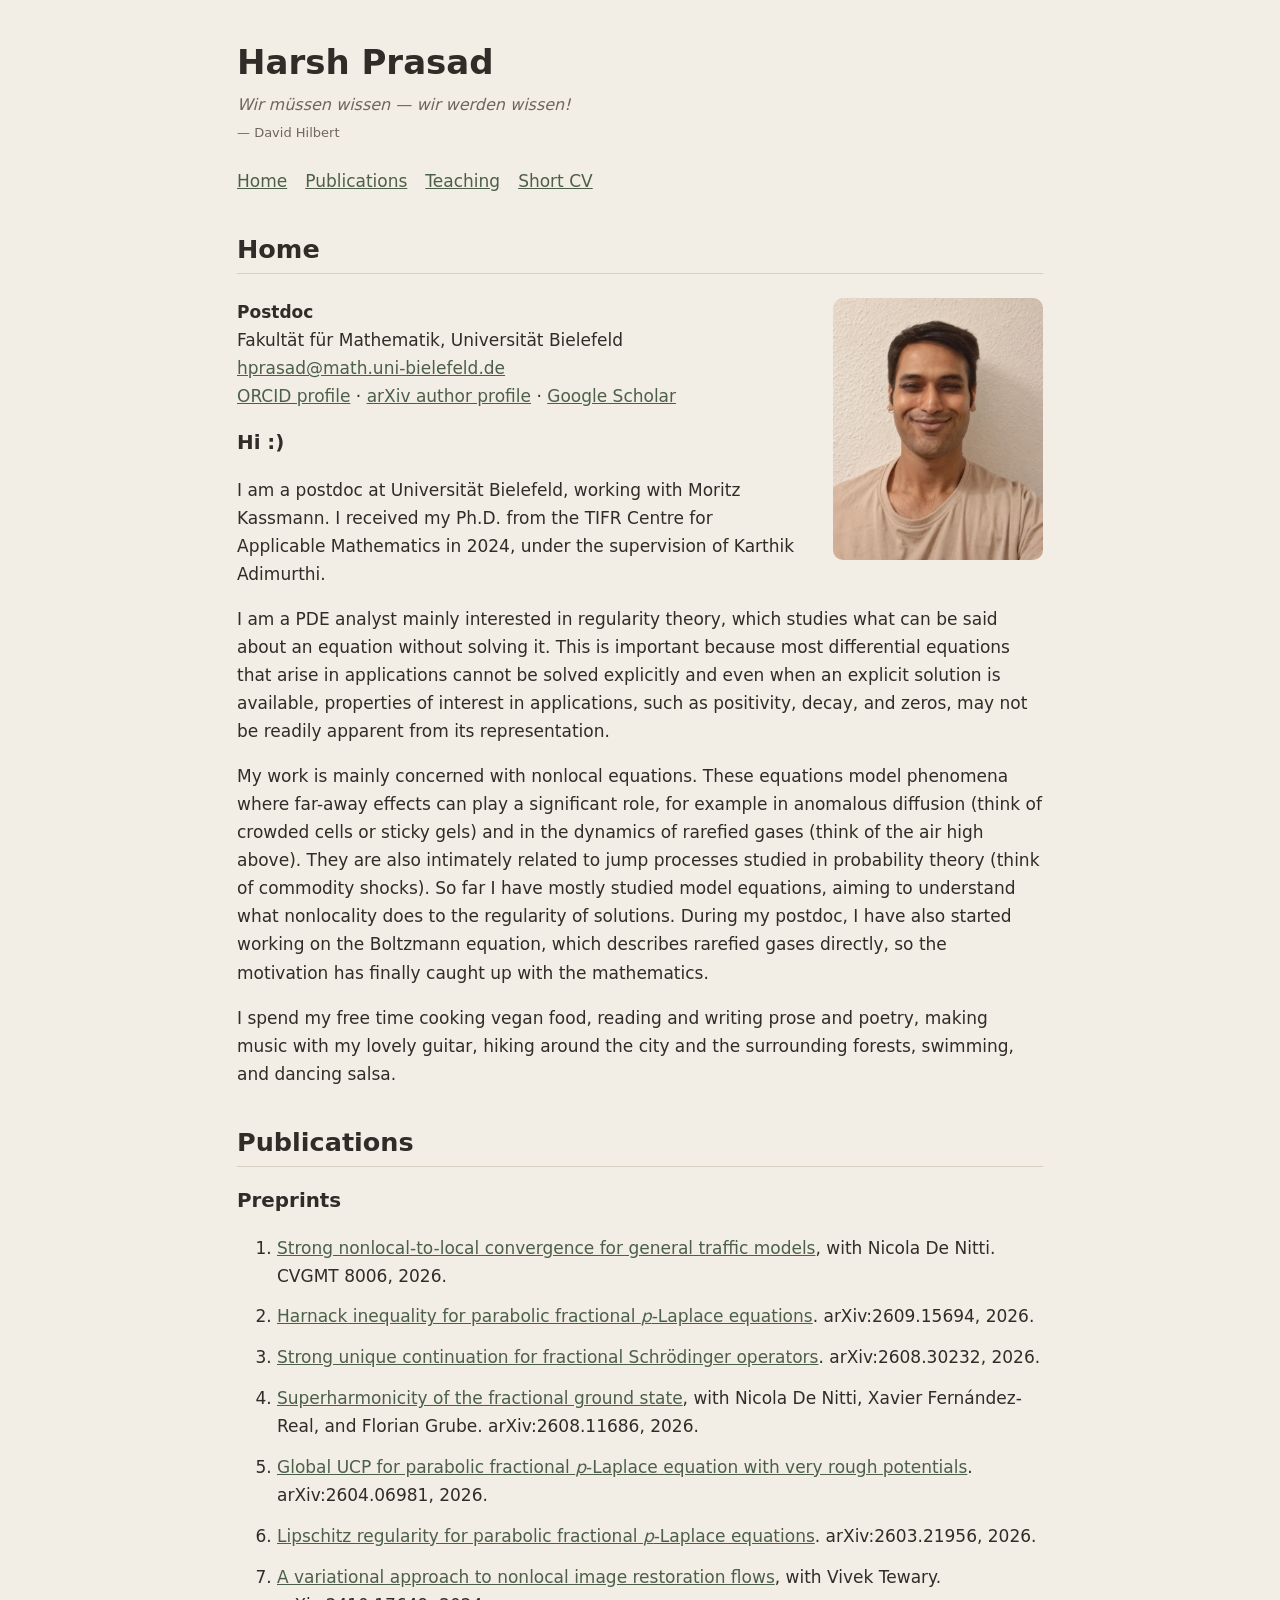
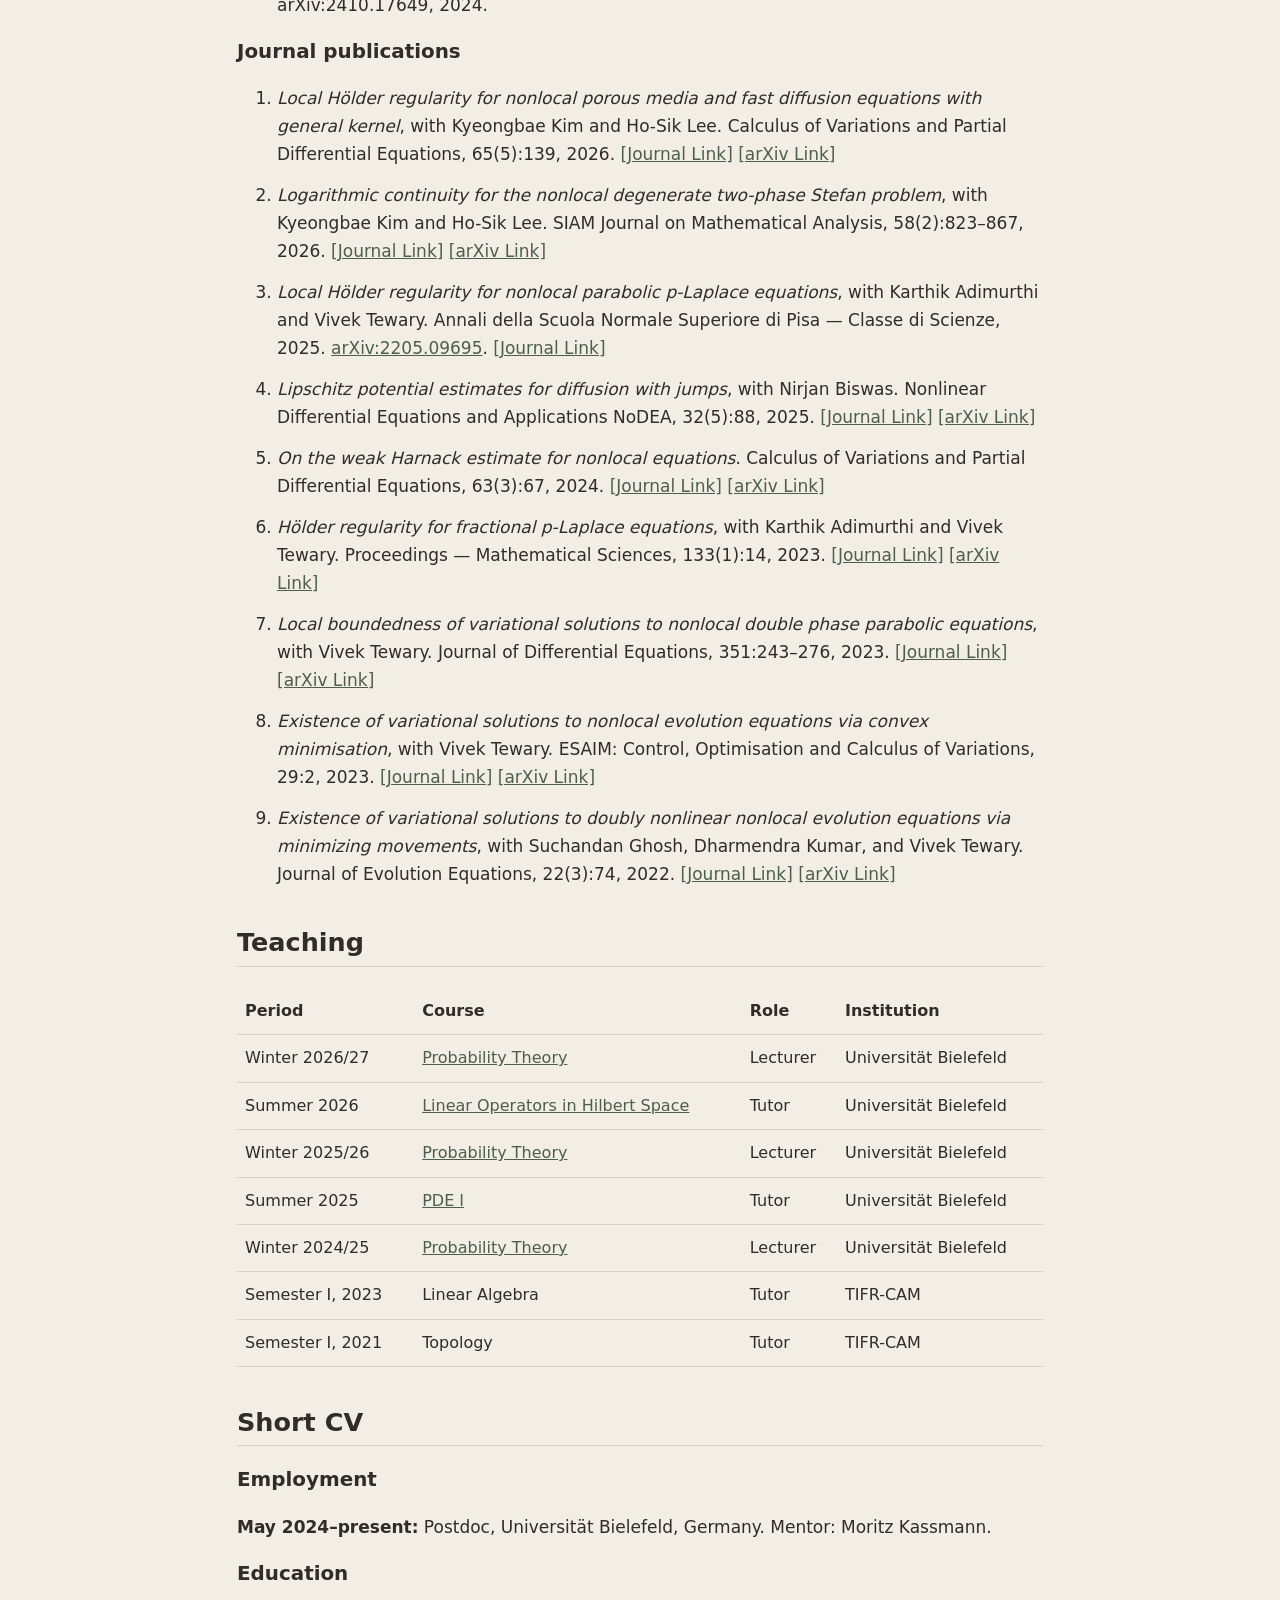
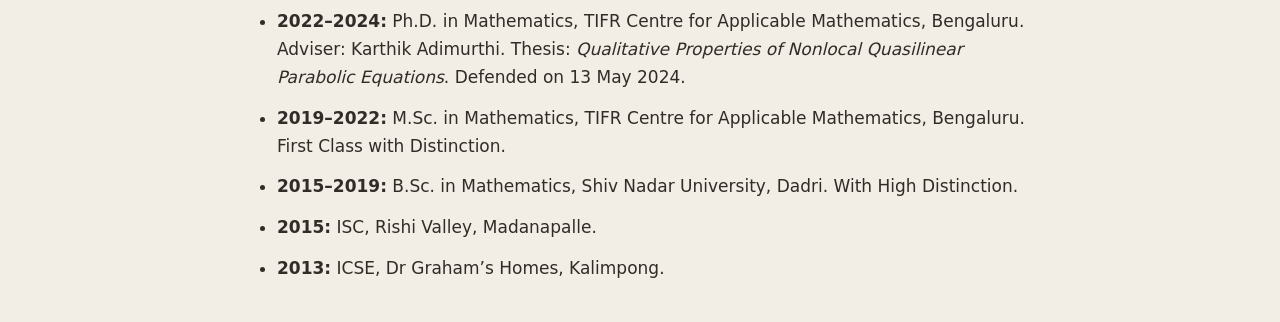
<file: index.html>
<!doctype html>
<html lang="en-GB">
<head>
<meta charset="utf-8">
<meta name="viewport" content="width=device-width, initial-scale=1">
<title>Harsh Prasad — Academic Profile</title>
<link rel="stylesheet" href="style.css?v=20261026-warm-palette">
<style>
html, body { background-color: #F2EDE5; }
</style>
</head>
<body>
<h1>Harsh Prasad</h1>
<blockquote class="motto" lang="de">
<p>Wir müssen wissen — wir werden wissen!</p>
<footer>— David Hilbert</footer>
</blockquote>

<nav aria-label="Section navigation"><a href="#home">Home</a><a href="#publications">Publications</a><a href="#teaching">Teaching</a><a href="#cv">Short CV</a></nav>
<section id="home">
<h2>Home</h2>
<div class="profile-intro">
<div class="profile-text">
<p><strong>Postdoc</strong><br>Fakultät für Mathematik, Universität Bielefeld<br><a href="mailto:hprasad@math.uni-bielefeld.de">hprasad@math.uni-bielefeld.de</a><br><a href="https://orcid.org/0009-0002-7082-5289" rel="me">ORCID profile</a> · <a href="https://arxiv.org/a/prasad_h_1" rel="me">arXiv author profile</a> · <a href="https://scholar.google.com/citations?user=RDR32EUAAAAJ" rel="me">Google Scholar</a></p>
<h3>Hi :)</h3>
<p>I am a postdoc at Universität Bielefeld, working with Moritz Kassmann. I received my Ph.D. from the TIFR Centre for Applicable Mathematics in 2024, under the supervision of Karthik Adimurthi.</p>
</div>
<img class="profile-portrait" src="images/harsh-prasad-portrait.webp" alt="Portrait of Harsh Prasad" width="600" height="750" decoding="async">
</div>
<p>I am a PDE analyst mainly interested in regularity theory, which studies what can be said about an equation without solving it. This is important because most differential equations that arise in applications cannot be solved explicitly and even when an explicit solution is available, properties of interest in applications, such as positivity, decay, and zeros, may not be readily apparent from its representation.</p>
<p>My work is mainly concerned with nonlocal equations. These equations model phenomena where far-away effects can play a significant role, for example in anomalous diffusion (think of crowded cells or sticky gels) and in the dynamics of rarefied gases (think of the air high above). They are also intimately related to jump processes studied in probability theory (think of commodity shocks). So far I have mostly studied model equations, aiming to understand what nonlocality does to the regularity of solutions. During my postdoc, I have also started working on the Boltzmann equation, which describes rarefied gases directly, so the motivation has finally caught up with the mathematics.</p>
<p>I spend my free time cooking vegan food, reading and writing prose and poetry, making music with my lovely guitar, hiking around the city and the surrounding forests, swimming, and dancing salsa.</p>
</section>
<section id="publications">
<h2>Publications</h2>
<h3>Preprints</h3>
<ol>
<li><a href="https://cvgmt.sns.it/paper/8006/">Strong nonlocal-to-local convergence for general traffic models</a>, with Nicola De Nitti. CVGMT 8006, 2026.</li>
<li><a href="https://arxiv.org/abs/2609.15694">Harnack inequality for parabolic fractional <i>p</i>-Laplace equations</a>. arXiv:2609.15694, 2026.</li>
<li><a href="https://arxiv.org/abs/2608.30232">Strong unique continuation for fractional Schrödinger operators</a>. arXiv:2608.30232, 2026.</li>
<li><a href="https://arxiv.org/abs/2608.11686">Superharmonicity of the fractional ground state</a>, with Nicola De Nitti, Xavier Fernández-Real, and Florian Grube. arXiv:2608.11686, 2026.</li>
<li><a href="https://arxiv.org/abs/2604.06981">Global UCP for parabolic fractional <i>p</i>-Laplace equation with very rough potentials</a>. arXiv:2604.06981, 2026.</li>
<li><a href="https://arxiv.org/abs/2603.21956">Lipschitz regularity for parabolic fractional <i>p</i>-Laplace equations</a>. arXiv:2603.21956, 2026.</li>
<li><a href="https://arxiv.org/abs/2410.17649">A variational approach to nonlocal image restoration flows</a>, with Vivek Tewary. arXiv:2410.17649, 2024.</li>
</ol>
<h3>Journal publications</h3>
<ol>
<li><i>Local Hölder regularity for nonlocal porous media and fast diffusion equations with general kernel</i>, with Kyeongbae Kim and Ho-Sik Lee. Calculus of Variations and Partial Differential Equations, 65(5):139, 2026. <a href="https://doi.org/10.1007/s00526-026-03306-4">[Journal Link]</a> <a href="https://arxiv.org/abs/2504.15735">[arXiv Link]</a></li>
<li><i>Logarithmic continuity for the nonlocal degenerate two-phase Stefan problem</i>, with Kyeongbae Kim and Ho-Sik Lee. SIAM Journal on Mathematical Analysis, 58(2):823–867, 2026. <a href="https://epubs.siam.org/doi/10.1137/25M1757770">[Journal Link]</a> <a href="https://arxiv.org/abs/2504.17383">[arXiv Link]</a></li>
<li><i>Local Hölder regularity for nonlocal parabolic <i>p</i>-Laplace equations</i>, with Karthik Adimurthi and Vivek Tewary. Annali della Scuola Normale Superiore di Pisa — Classe di Scienze, 2025. <a href="https://arxiv.org/abs/2205.09695">arXiv:2205.09695</a>. <a href="https://journals.sns.it/index.php/annaliscienze/article/view/6906">[Journal Link]</a></li>
<li><i>Lipschitz potential estimates for diffusion with jumps</i>, with Nirjan Biswas. Nonlinear Differential Equations and Applications NoDEA, 32(5):88, 2025. <a href="https://doi.org/10.1007/s00030-025-01086-y">[Journal Link]</a> <a href="https://arxiv.org/abs/2307.02803">[arXiv Link]</a></li>
<li><i>On the weak Harnack estimate for nonlocal equations</i>. Calculus of Variations and Partial Differential Equations, 63(3):67, 2024. <a href="https://doi.org/10.1007/s00526-024-02670-3">[Journal Link]</a> <a href="https://arxiv.org/abs/2306.02933">[arXiv Link]</a></li>
<li><i>Hölder regularity for fractional <i>p</i>-Laplace equations</i>, with Karthik Adimurthi and Vivek Tewary. Proceedings — Mathematical Sciences, 133(1):14, 2023. <a href="https://doi.org/10.1007/s12044-023-00734-6">[Journal Link]</a> <a href="https://arxiv.org/abs/2203.13082">[arXiv Link]</a></li>
<li><i>Local boundedness of variational solutions to nonlocal double phase parabolic equations</i>, with Vivek Tewary. Journal of Differential Equations, 351:243–276, 2023. <a href="https://www.sciencedirect.com/science/article/pii/S002203962200746X">[Journal Link]</a> <a href="https://arxiv.org/abs/2112.02345">[arXiv Link]</a></li>
<li><i>Existence of variational solutions to nonlocal evolution equations via convex minimisation</i>, with Vivek Tewary. ESAIM: Control, Optimisation and Calculus of Variations, 29:2, 2023. <a href="https://www.esaim-cocv.org/articles/cocv/abs/2023/01/cocv220147/cocv220147.html">[Journal Link]</a> <a href="https://arxiv.org/abs/2112.00402">[arXiv Link]</a></li>
<li><i>Existence of variational solutions to doubly nonlinear nonlocal evolution equations via minimizing movements</i>, with Suchandan Ghosh, Dharmendra Kumar, and Vivek Tewary. Journal of Evolution Equations, 22(3):74, 2022. <a href="https://doi.org/10.1007/s00028-022-00834-2">[Journal Link]</a> <a href="https://arxiv.org/abs/2201.00634">[arXiv Link]</a></li>
</ol>
</section>
<section id="teaching">
<h2>Teaching</h2>
<div class="table-wrap">
<table>
<thead><tr><th scope="col">Period</th><th scope="col">Course</th><th scope="col">Role</th><th scope="col">Institution</th></tr></thead>
<tbody>
<tr><td>Winter 2026/27</td><td><a href="https://ekvv.uni-bielefeld.de/kvv_publ/publ/vd?id=732698938">Probability Theory</a></td><td>Lecturer</td><td>Universität Bielefeld</td></tr>
<tr><td>Summer 2026</td><td><a href="https://ekvv.uni-bielefeld.de/kvv_publ/publ/vd?id=705949330">Linear Operators in Hilbert Space</a></td><td>Tutor</td><td>Universität Bielefeld</td></tr>
<tr><td>Winter 2025/26</td><td><a href="https://ekvv.uni-bielefeld.de/kvv_publ/publ/vd?id=561658065">Probability Theory</a></td><td>Lecturer</td><td>Universität Bielefeld</td></tr>
<tr><td>Summer 2025</td><td><a href="https://ekvv.uni-bielefeld.de/kvv_publ/publ/vd?id=527986145">PDE I</a></td><td>Tutor</td><td>Universität Bielefeld</td></tr>
<tr><td>Winter 2024/25</td><td><a href="https://ekvv.uni-bielefeld.de/kvv_publ/publ/vd?id=496273199">Probability Theory</a></td><td>Lecturer</td><td>Universität Bielefeld</td></tr>
<tr><td>Semester I, 2023</td><td>Linear Algebra</td><td>Tutor</td><td>TIFR-CAM</td></tr>
<tr><td>Semester I, 2021</td><td>Topology</td><td>Tutor</td><td>TIFR-CAM</td></tr>
</tbody>
</table>
</div>
</section>
<section id="cv">
<h2>Short CV</h2>
<h3>Employment</h3>
<p><strong>May 2024–present:</strong> Postdoc, Universität Bielefeld, Germany. Mentor: Moritz Kassmann.</p>
<h3>Education</h3>
<ul>
<li><strong>2022–2024:</strong> Ph.D. in Mathematics, TIFR Centre for Applicable Mathematics, Bengaluru. Adviser: Karthik Adimurthi. Thesis: <i>Qualitative Properties of Nonlocal Quasilinear Parabolic Equations</i>. Defended on 13 May 2024.</li>
<li><strong>2019–2022:</strong> M.Sc. in Mathematics, TIFR Centre for Applicable Mathematics, Bengaluru. First Class with Distinction.</li>
<li><strong>2015–2019:</strong> B.Sc. in Mathematics, Shiv Nadar University, Dadri. With High Distinction.</li>
<li><strong>2015:</strong> ISC, Rishi Valley, Madanapalle.</li>
<li><strong>2013:</strong> ICSE, Dr Graham’s Homes, Kalimpong.</li>
</ul>
</section>

</body>
</html>
</file>
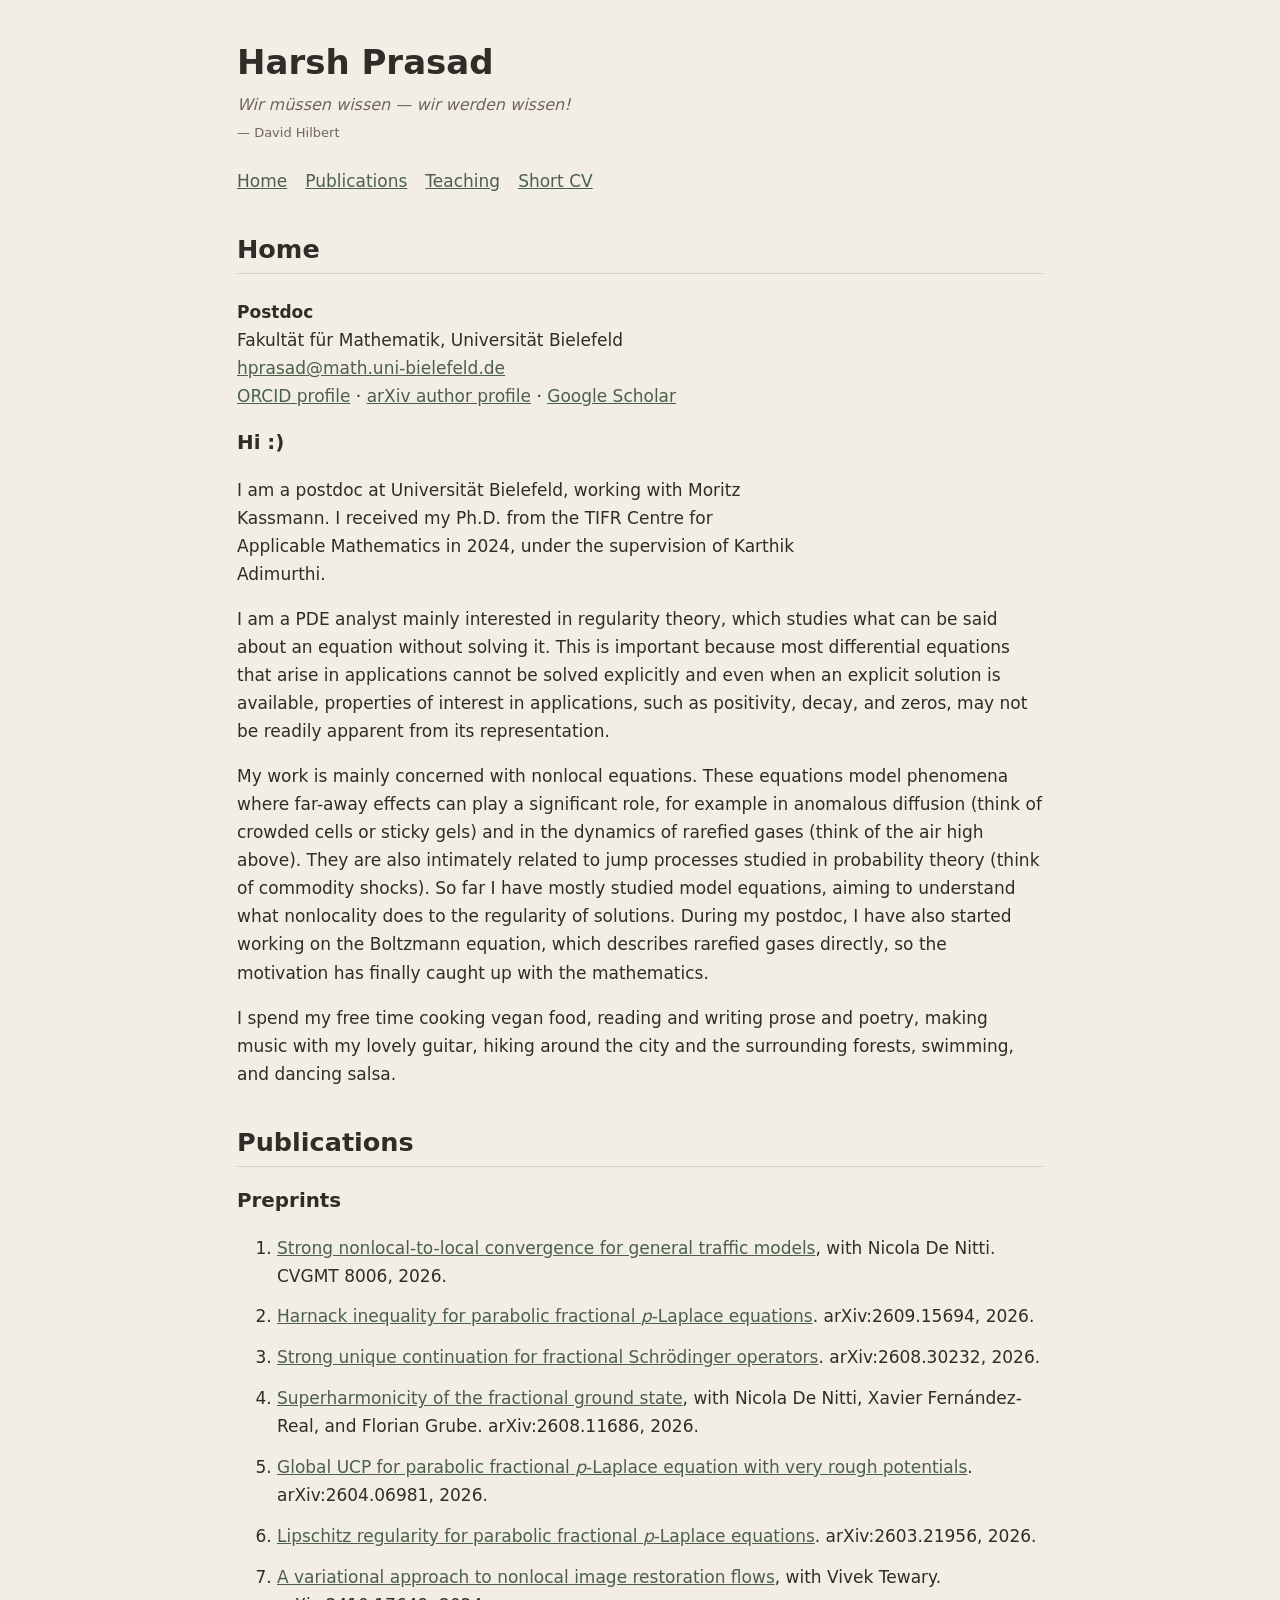
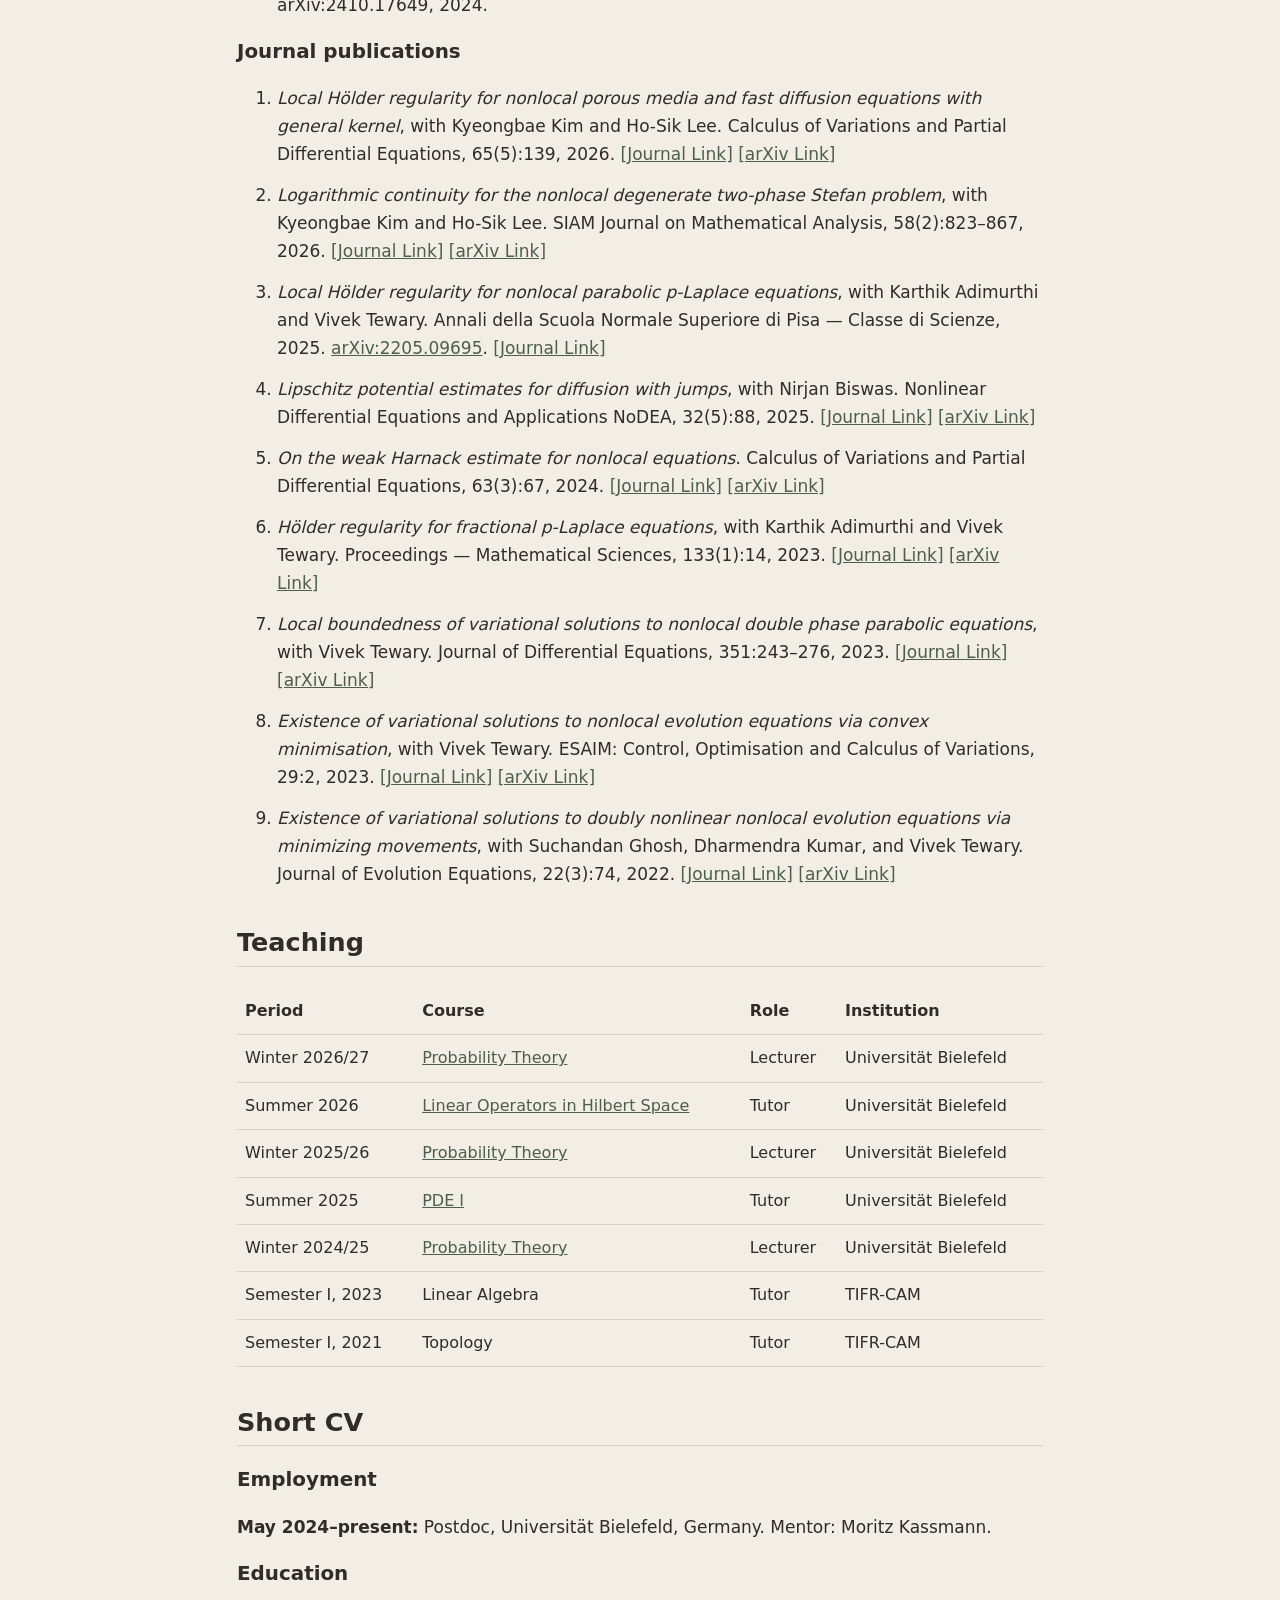
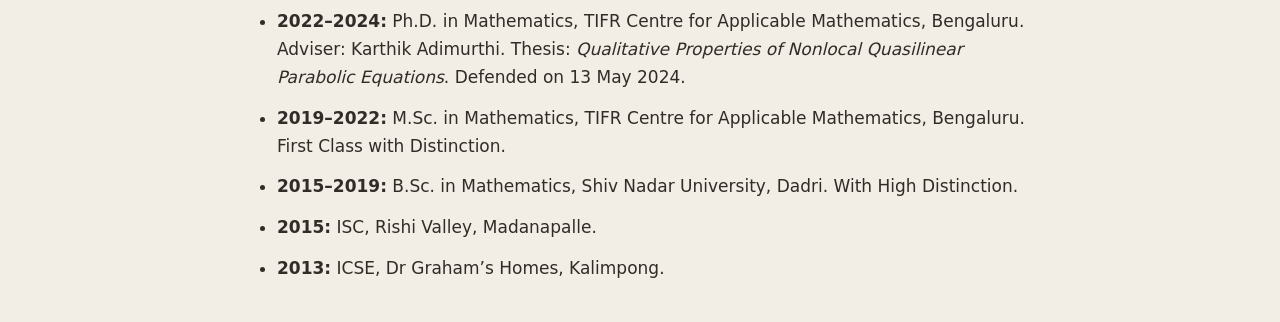
<file: papers.html>
<!doctype html>
<html lang="en">
<head>
<meta charset="utf-8">
<meta name="viewport" content="width=device-width, initial-scale=1">
<title>Publications — Harsh Prasad</title>
<meta http-equiv="refresh" content="0; url=index.html#publications">
<link rel="canonical" href="https://prasad-math.github.io/#publications">
<link rel="stylesheet" href="style.css?v=20261002">
</head>
<body><p><a href="index.html#publications">Publications is now part of my homepage.</a></p></body>
</html>
</file>
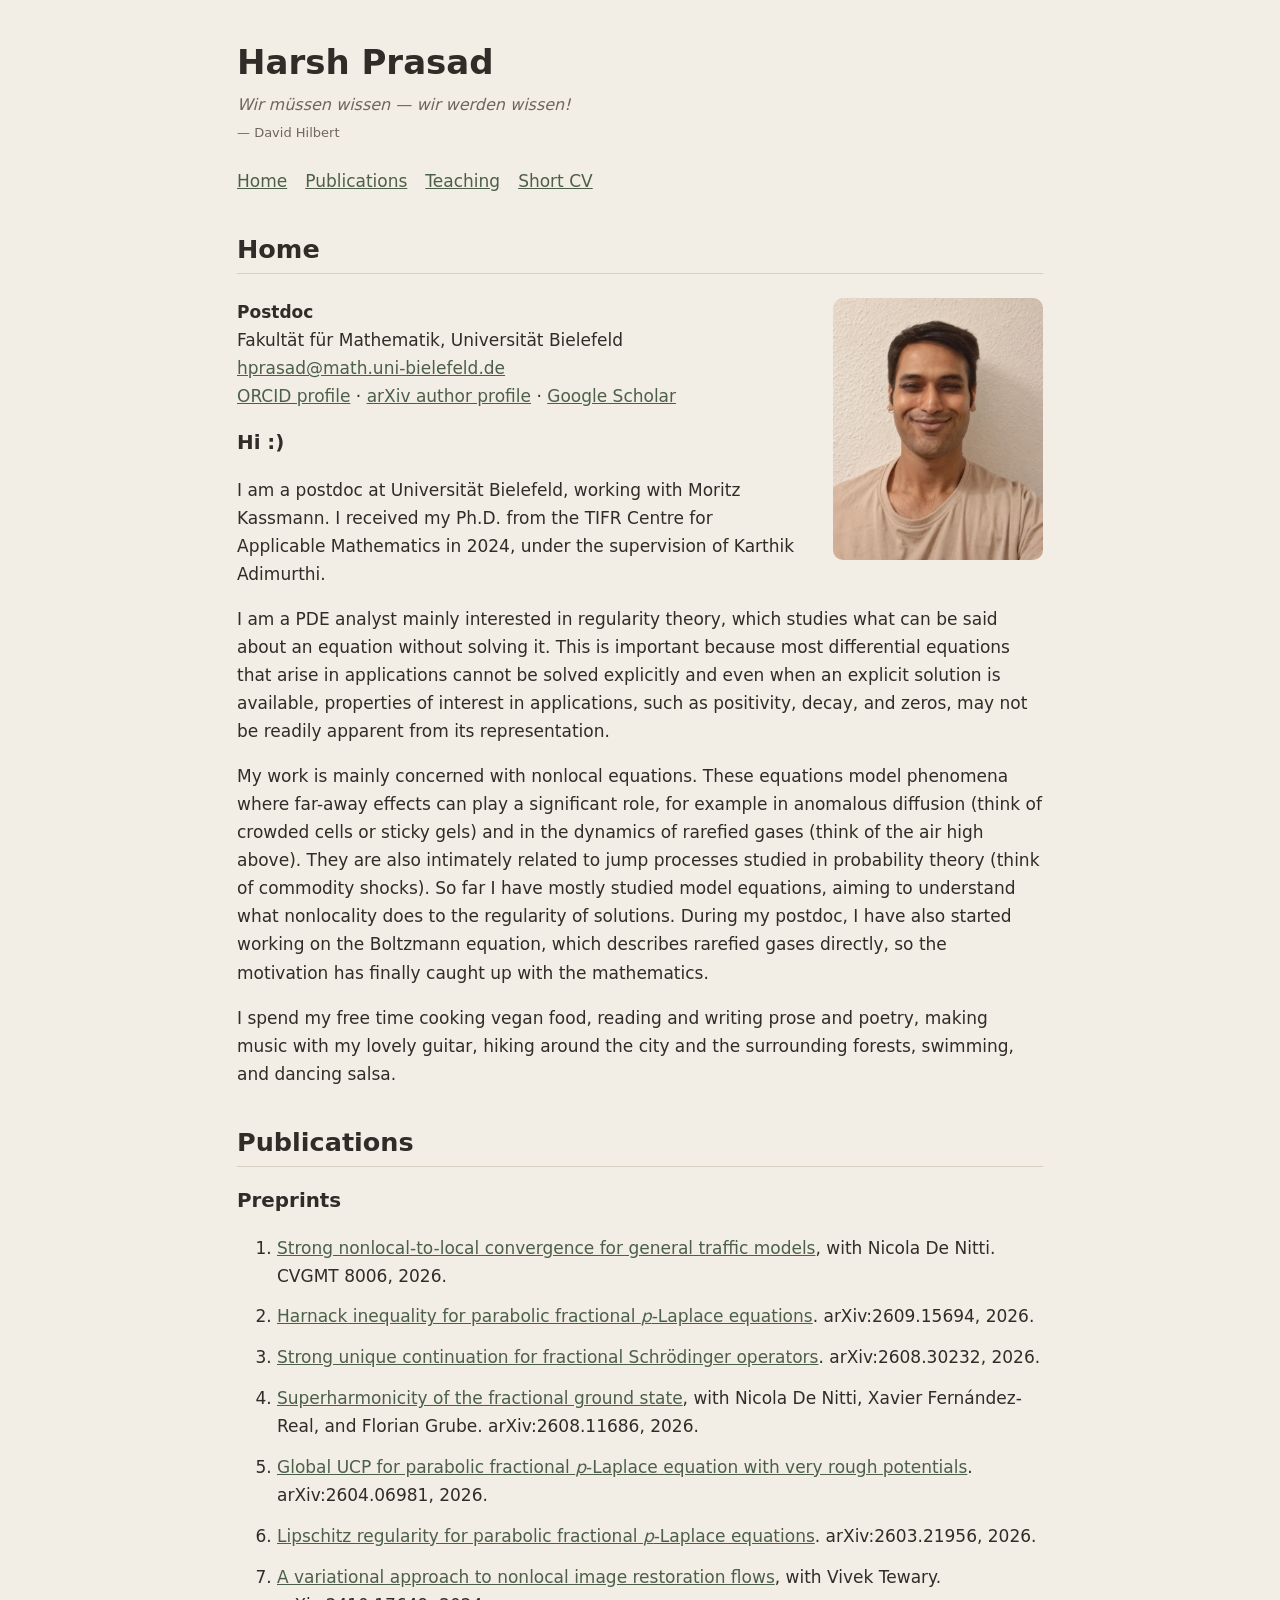
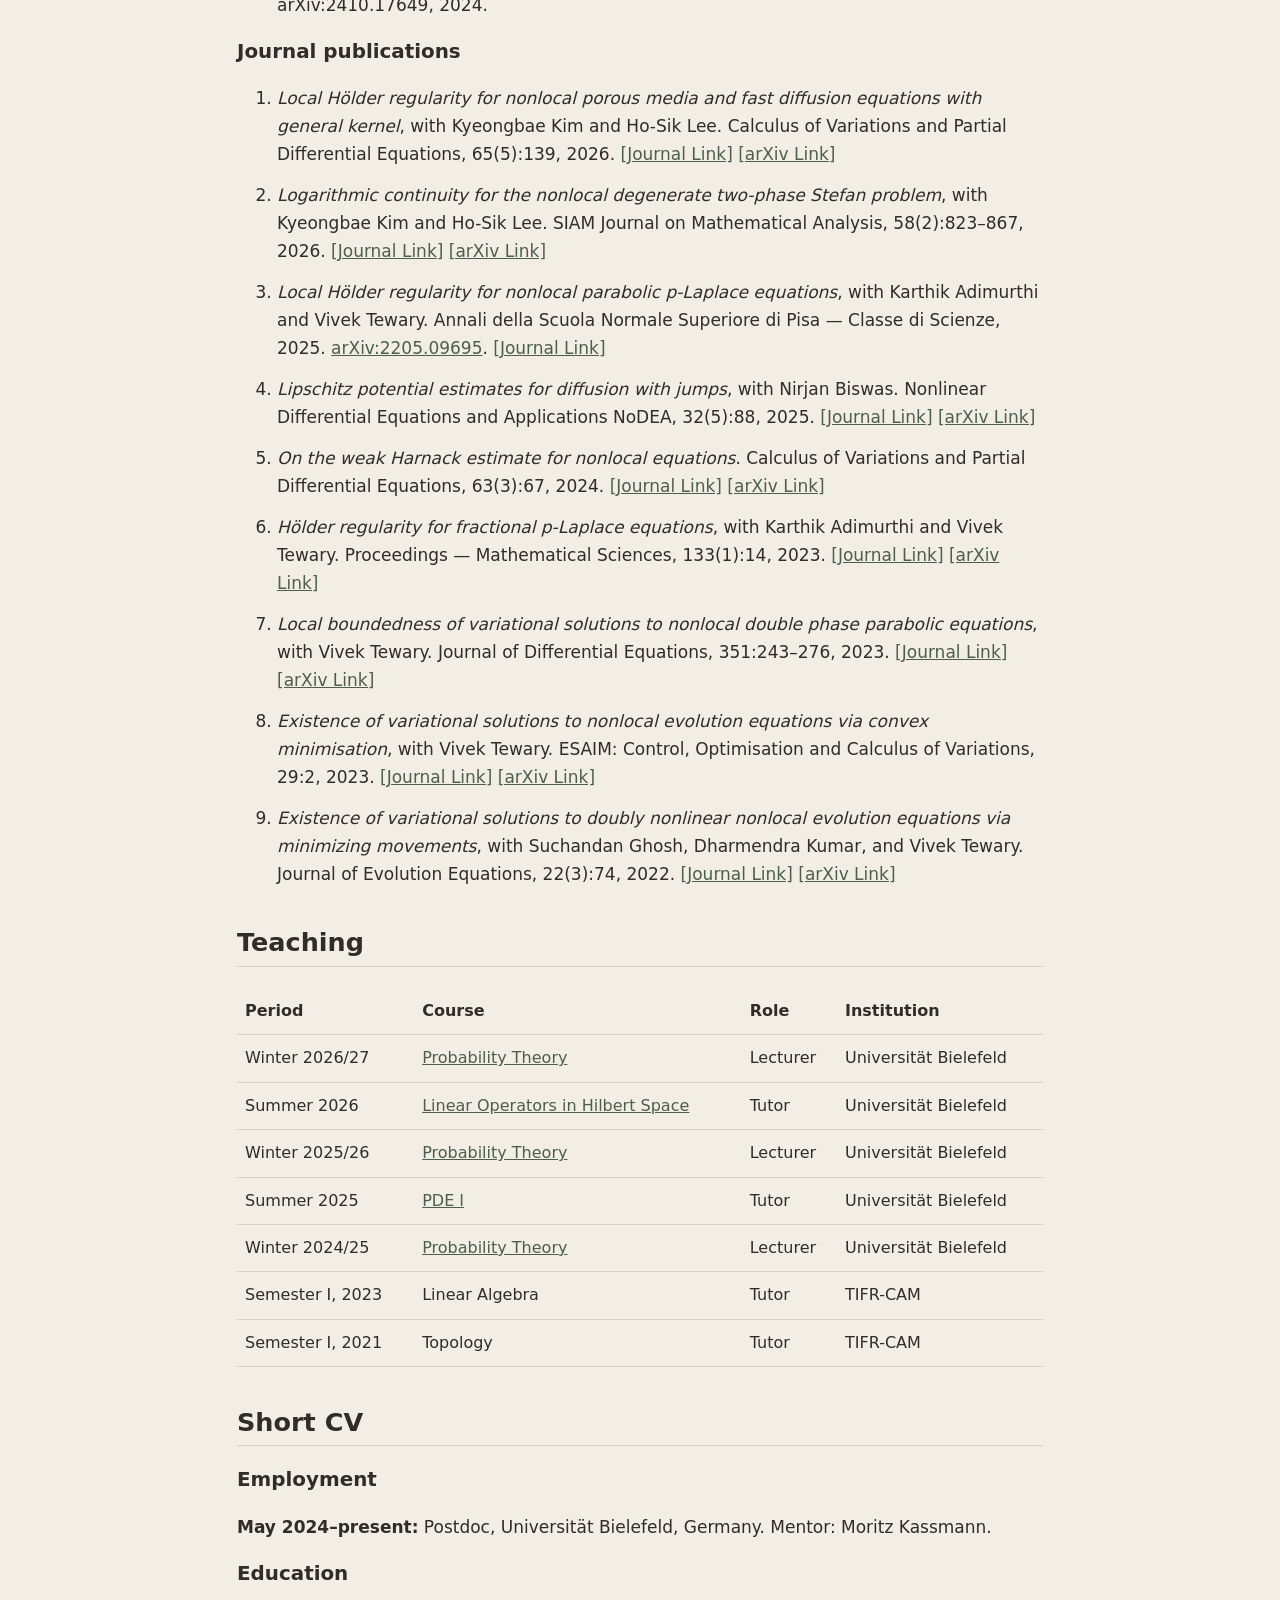
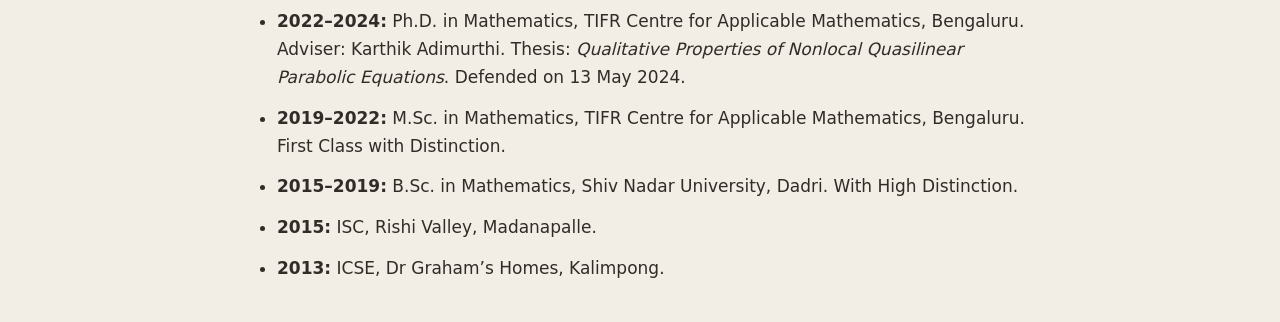
<file: short-cv.html>
<!doctype html>
<html lang="en">
<head>
<meta charset="utf-8">
<meta name="viewport" content="width=device-width, initial-scale=1">
<title>Short CV — Harsh Prasad</title>
<meta http-equiv="refresh" content="0; url=index.html#cv">
<link rel="canonical" href="https://prasad-math.github.io/#cv">
<link rel="stylesheet" href="style.css?v=20261002">
</head>
<body><p><a href="index.html#cv">Short CV is now part of my homepage.</a></p></body>
</html>
</file>
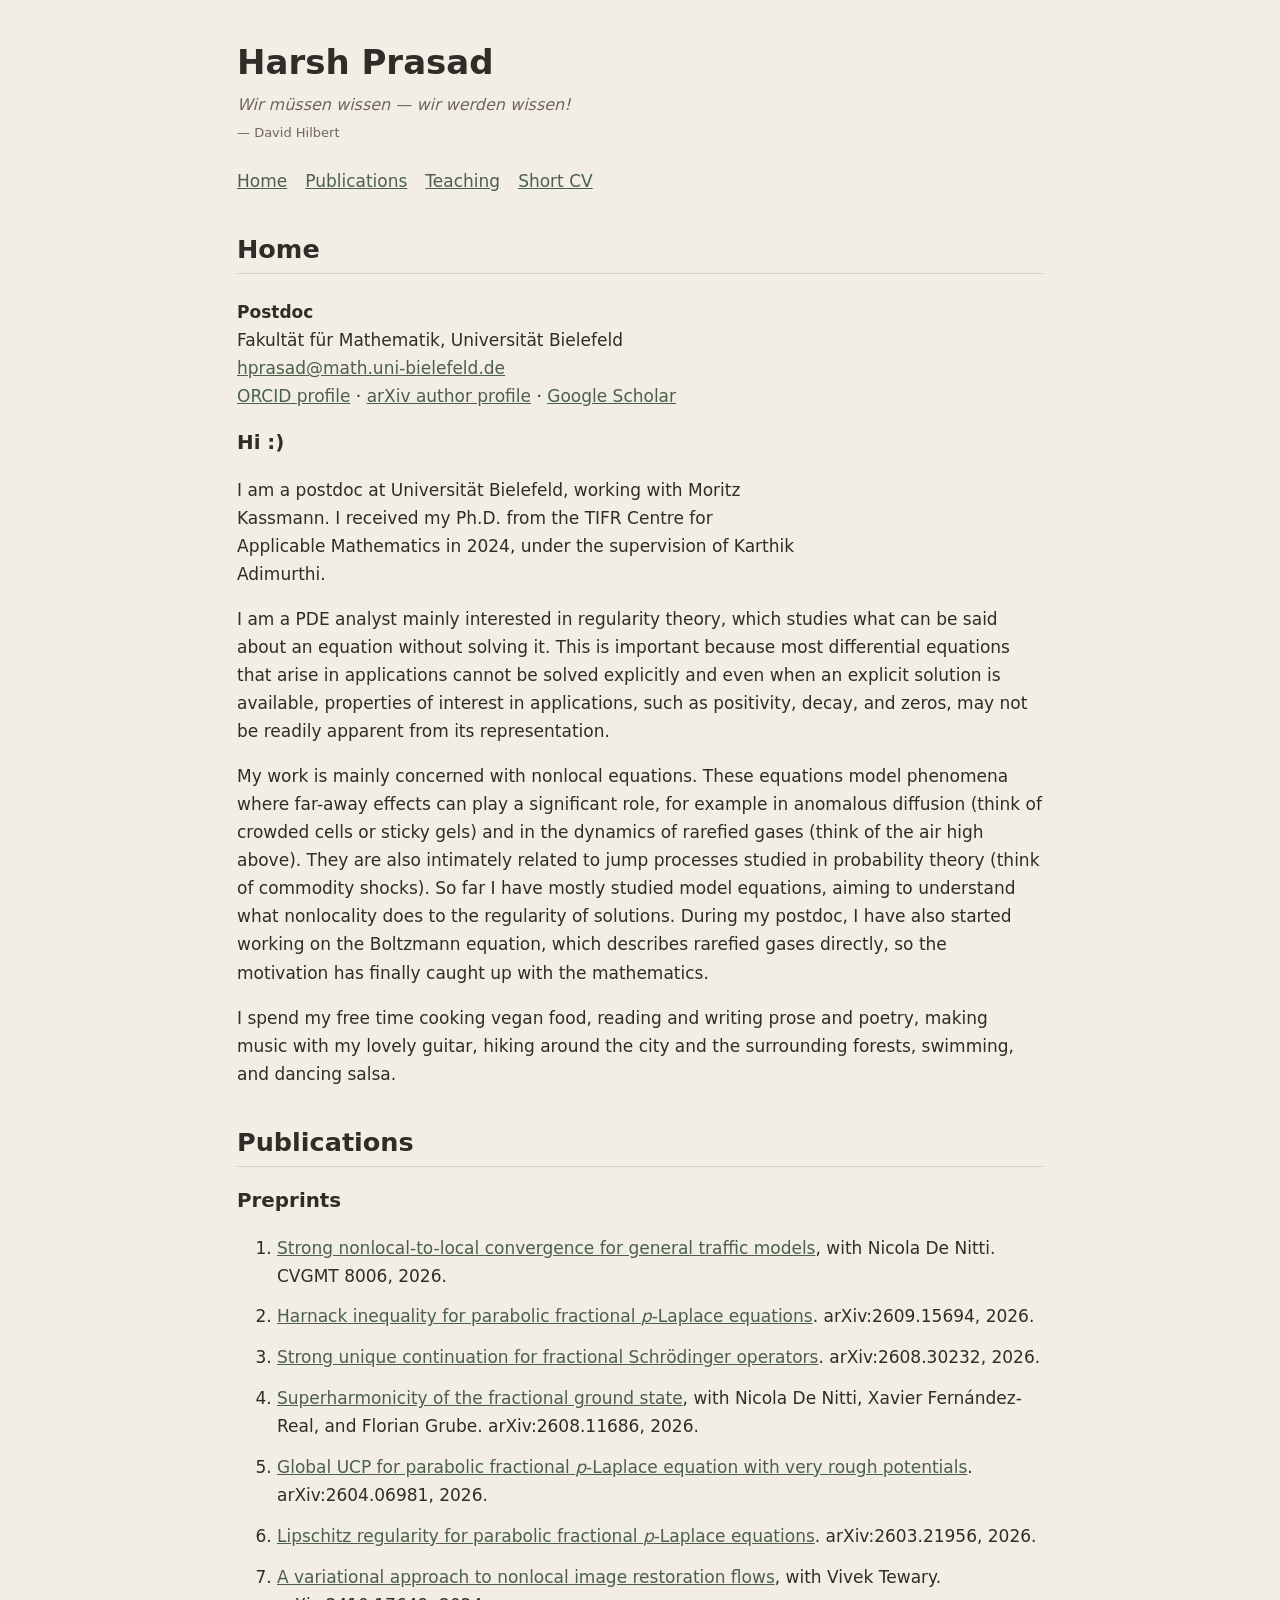
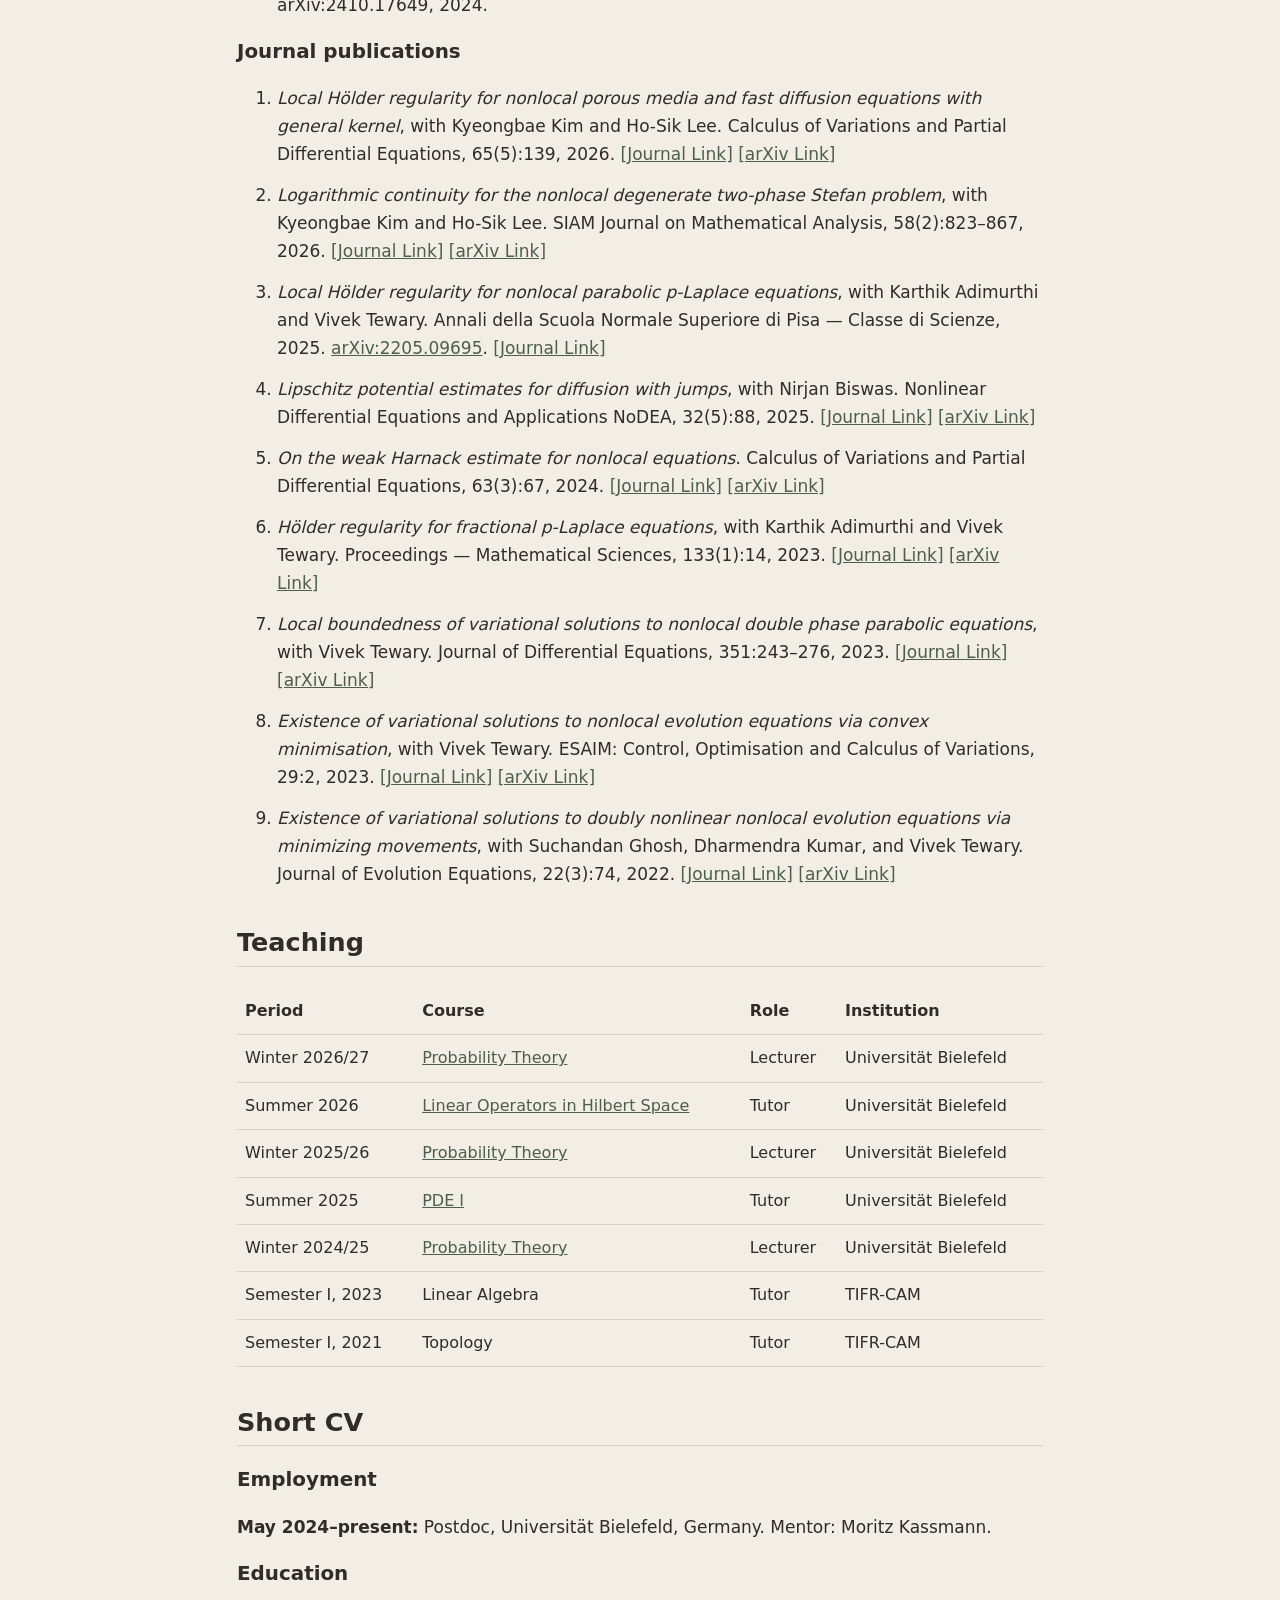
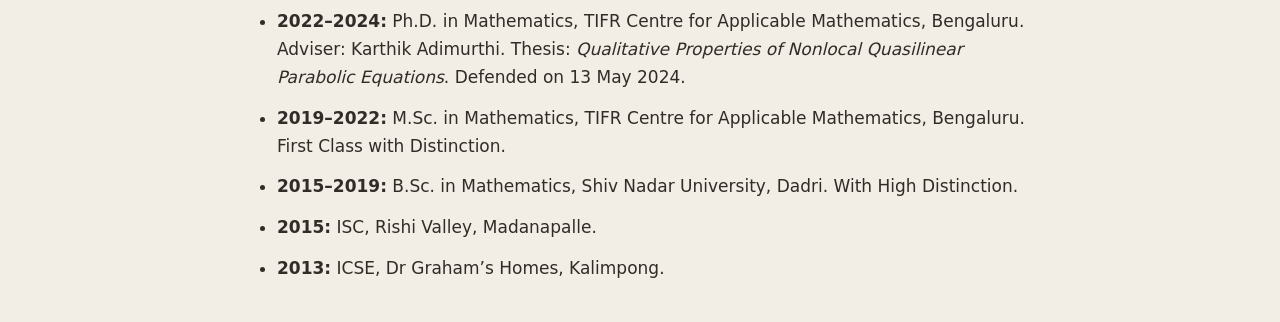
<file: teaching.html>
<!doctype html>
<html lang="en">
<head>
<meta charset="utf-8">
<meta name="viewport" content="width=device-width, initial-scale=1">
<title>Teaching — Harsh Prasad</title>
<meta http-equiv="refresh" content="0; url=index.html#teaching">
<link rel="canonical" href="https://prasad-math.github.io/#teaching">
<link rel="stylesheet" href="style.css?v=20261002">
</head>
<body><p><a href="index.html#teaching">Teaching is now part of my homepage.</a></p></body>
</html>
</file>
<file: style.css>
:root {
    --text-color: #302C28;
    --link-color: #4C6049;
    --border-color: #D8CFC3;
}
html { background-color: #F2EDE5; }
* { box-sizing: border-box; }
body {
    max-width: 850px;
    margin: 40px auto;
    padding: 0 22px;
    font: 17px/1.65 system-ui, -apple-system, BlinkMacSystemFont, "Segoe UI", Roboto, Helvetica, Arial, sans-serif;
    color: var(--text-color);
    background: #F2EDE5;
}
h1, h2, h3 { line-height: 1.3; }
h1 { margin-bottom: 8px; }
.motto { margin: 0 0 24px; color: #70665B; }
.motto p { margin: 0; color: inherit; font-size: 16px; font-style: italic; }
.motto footer { margin-top: 3px; font-size: 13px; }
h2 {
    margin-top: 2.4rem;
    border-bottom: 1px solid var(--border-color);
    padding-bottom: .4rem;
}
a { color: var(--link-color); }
a:hover { text-decoration-thickness: 2px; }
a:focus-visible { outline: 2px solid var(--link-color); outline-offset: 4px; }
.site-name { color: inherit; text-decoration: none; }
nav {
    display: flex;
    flex-wrap: wrap;
    gap: .5rem 18px;
    margin-bottom: 2rem;
}
nav a[aria-current="page"] { font-weight: bold; }
li { margin: .8rem 0; }
.paper-list { padding-left: 1.5rem; }
.paper-list li { margin-bottom: 1.5rem; }
.profile-header { margin-bottom: 40px; }
.profile-intro {
    display: grid;
    grid-template-columns: minmax(0, 1fr) 210px;
    gap: 2rem;
    align-items: start;
    margin-top: 1.5rem;
}
.profile-text > :first-child { margin-top: 0; }
.profile-text > :last-child { margin-bottom: 0; }
.profile-portrait {
    display: block;
    width: 100%;
    height: auto;
    border-radius: 10px;
}
.short-cv-section { margin-top: 30px; }
.table-wrap { overflow-x: auto; }
table {
    width: 100%;
    border-collapse: collapse;
    font-size: 16px;
}
th, td {
    text-align: left;
    vertical-align: top;
    border-bottom: 1px solid var(--border-color);
    padding: 10px 8px;
}
.cv-list { padding-left: 1.5rem; }
.cv-list li { display: block; }
.cv-year { font-weight: bold; }
.cv-details { margin-top: .15rem; }
@media (max-width: 600px) {
    body { margin: 24px auto; padding: 0 18px; }
    .profile-intro { grid-template-columns: 1fr; gap: 1.5rem; }
    .profile-portrait { order: -1; max-width: 190px; justify-self: center; }
    table { font-size: 14px; }
    th, td { padding: 8px 6px; }
    nav { gap: .5rem 16px; }
}
</file>
